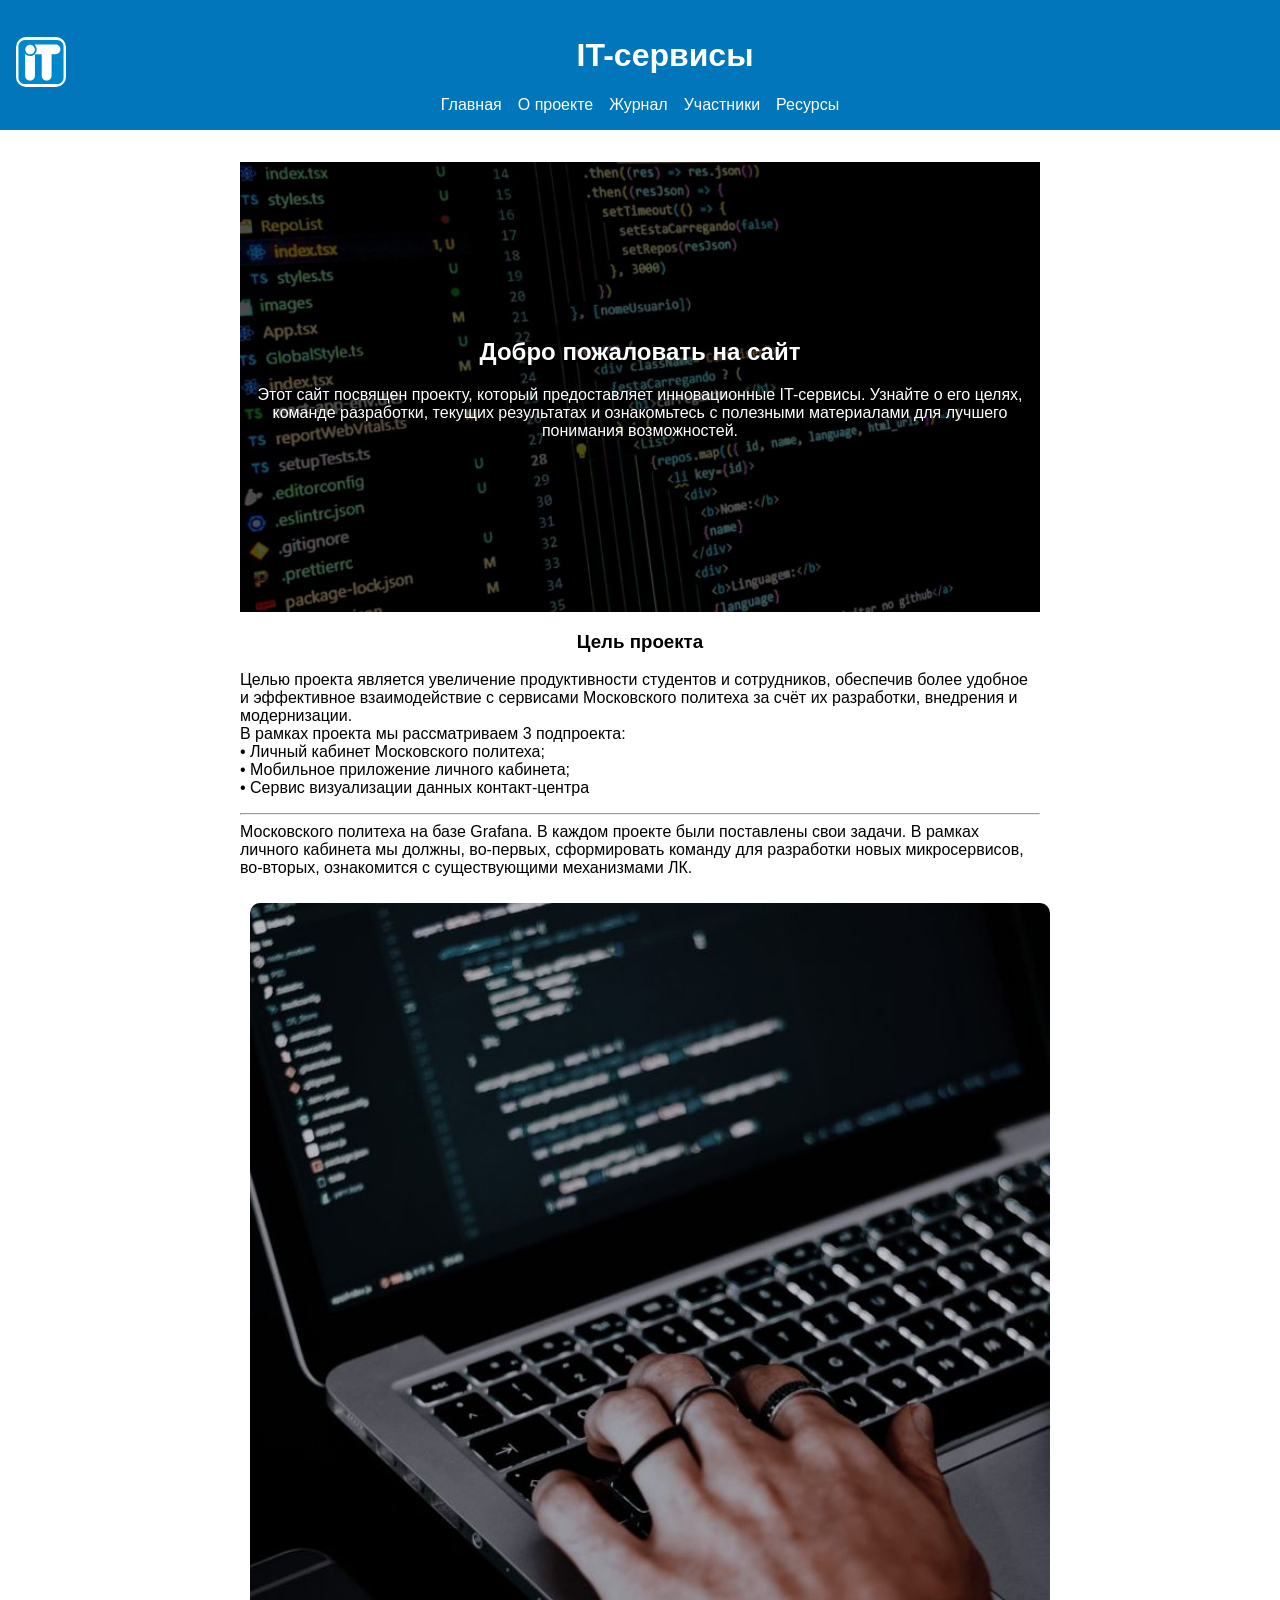
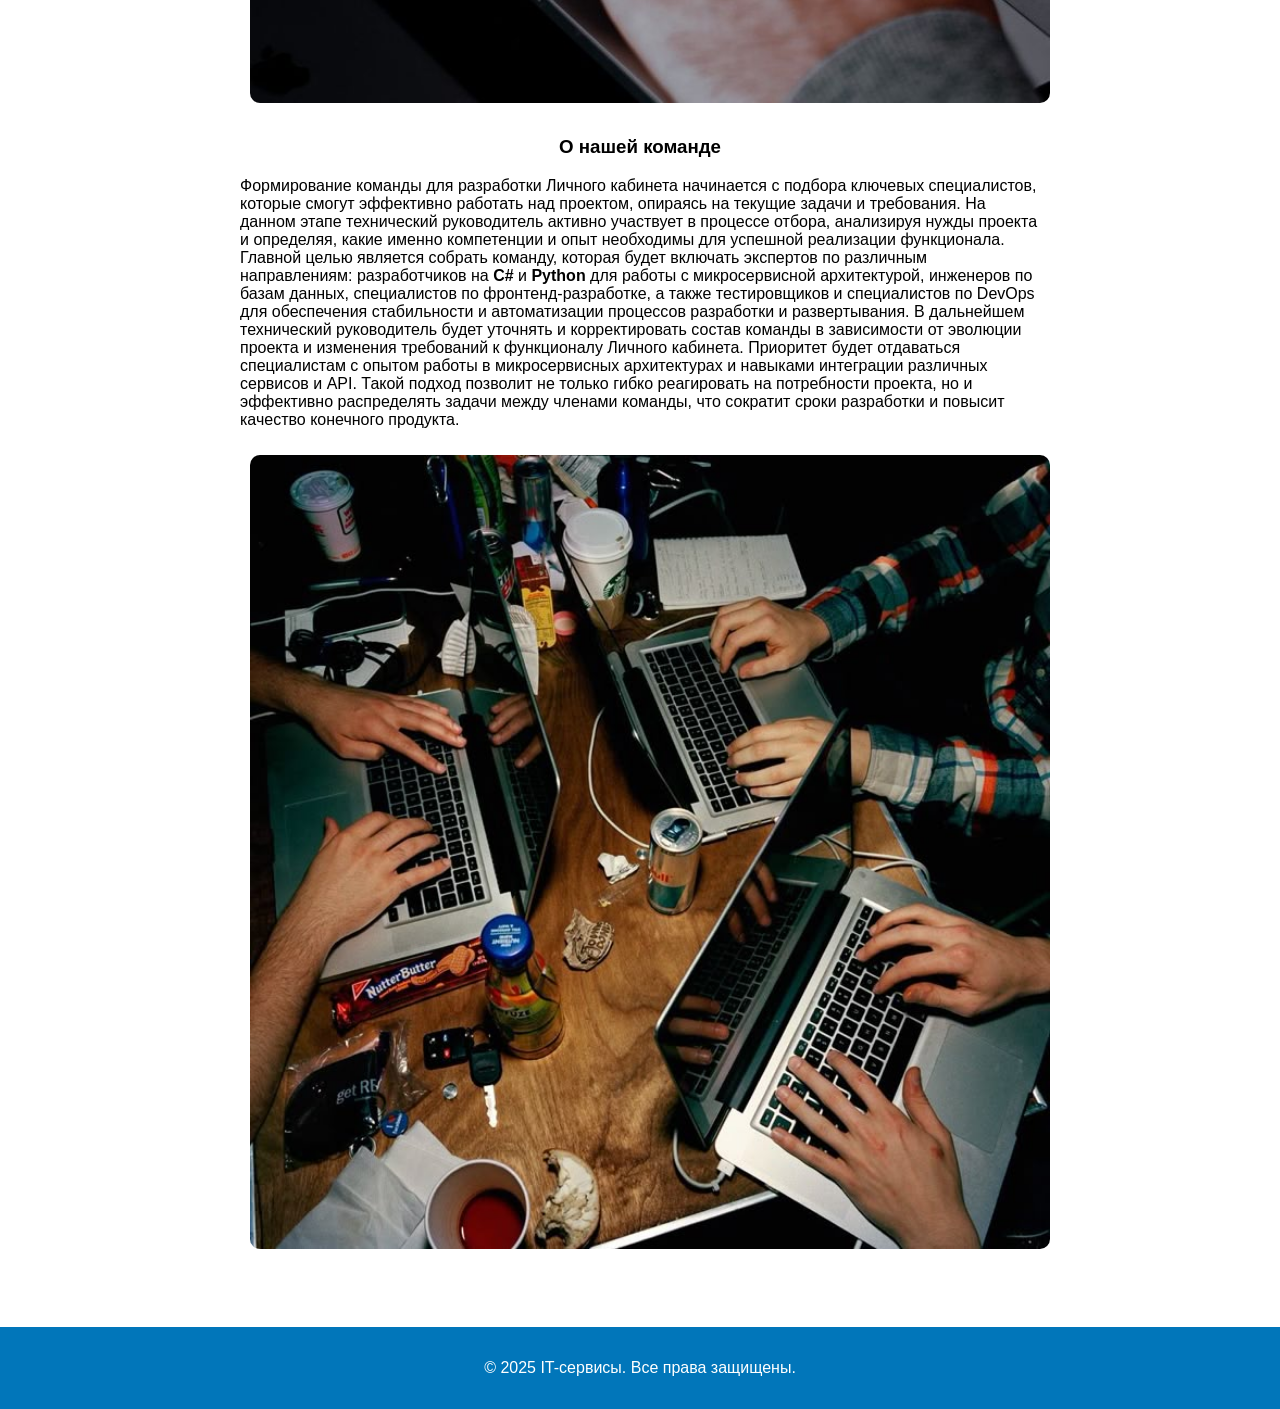
<file: site/html/Index.html>
<!DOCTYPE html>
<html lang="ru">
<head>
  <meta charset="UTF-8">
  <meta name="viewport" content="width=device-width, initial-scale=1.0">
  <title>IT-сервисы</title>
  <link rel="stylesheet" href="../css/home.css">
  <link rel="icon" type="image/png" href="../src/logo.jpg">
</head>
<body>
  <header>
    <h1> <img src="../src/it-2.svg" class="logo">IT-сервисы</h1>
    <nav>
      <ul>
        <li><a href="../html/Index.html">Главная</a></li>
        <li><a href="../html/about.html">О проекте</a></li>
        <li><a href="../html/journal.html">Журнал</a></li>
        <li><a href="../html/members.html">Участники</a></li>
        <li><a href="../html/resources.html">Ресурсы</a></li>
      </ul>
    </nav>
  </header>
  <main>
    <section class="intro">
      <div class="box-banner">
        <h2 class="banner">Добро пожаловать на сайт</h2>
        <p>Этот сайт посвящен проекту, который предоставляет инновационные IT-сервисы. Узнайте о его целях, 
          команде разработки, текущих результатах и ознакомьтесь с 
          полезными материалами для лучшего понимания возможностей.
        </p>
      </div>
    </section>
    <div class="box-about">
      <div class="box-txt">
        <h3>Цель проекта</h3>
        <p>
          Целью проекта является увеличение продуктивности 
          студентов и сотрудников, обеспечив более 
          удобное и эффективное взаимодействие с 
          сервисами Московского политеха за 
          счёт их разработки, внедрения и модернизации.<br/>
          В рамках проекта мы рассматриваем 3 подпроекта:<br/>
          •	Личный кабинет Московского политеха;<br/>
          •	Мобильное приложение личного кабинета;<br/>
          •	Сервис визуализации данных контакт-центра
          <hr/> 
          Московского политеха на базе Grafana.
          В каждом проекте были поставлены свои задачи.
          В рамках личного кабинета мы должны, 
          во-первых, сформировать 
          команду для разработки новых микросервисов, 
          во-вторых, ознакомится с существующими механизмами ЛК.
        </p>
      </div>
      <div class="box-img">
        <img src="../src/work.jpg" class="img">
      </div>
      <div class="box-txt">
        <h3>О нашей команде</h3>
        <p>
          Формирование команды для разработки Личного кабинета начинается 
          с подбора ключевых специалистов, которые смогут 
          эффективно работать над проектом, опираясь на текущие задачи и 
          требования. На данном этапе технический руководитель 
          активно участвует в процессе отбора, анализируя нужды 
          проекта и определяя, какие именно компетенции и опыт 
          необходимы для успешной реализации функционала. 
          Главной целью является собрать команду, которая будет 
          включать экспертов по различным направлениям: 
          разработчиков на <b>C#</b> и <b>Python</b> для работы с микросервисной 
          архитектурой, инженеров по базам данных, специалистов по 
          фронтенд-разработке, а также тестировщиков и специалистов по 
          DevOps для обеспечения стабильности и автоматизации процессов 
          разработки и развертывания.
          В дальнейшем технический руководитель будет уточнять и 
          корректировать состав команды в зависимости от эволюции 
          проекта и изменения требований к функционалу Личного кабинета. 
          Приоритет будет отдаваться специалистам с опытом работы в 
          микросервисных архитектурах и навыками интеграции 
          различных сервисов и API. Такой подход позволит не только 
          гибко реагировать на потребности проекта, но и эффективно 
          распределять задачи между членами команды, что сократит сроки 
          разработки и повысит качество конечного продукта.
        </p>
      </div>
      <div class="box-img">
        <img src="../src/team.jpg" class="img">
      </div>
    </div>
  </main>
  <footer>
    <p>&copy; 2025 IT-сервисы. Все права защищены.</p>
  </footer>
</body>
</html>
</file>
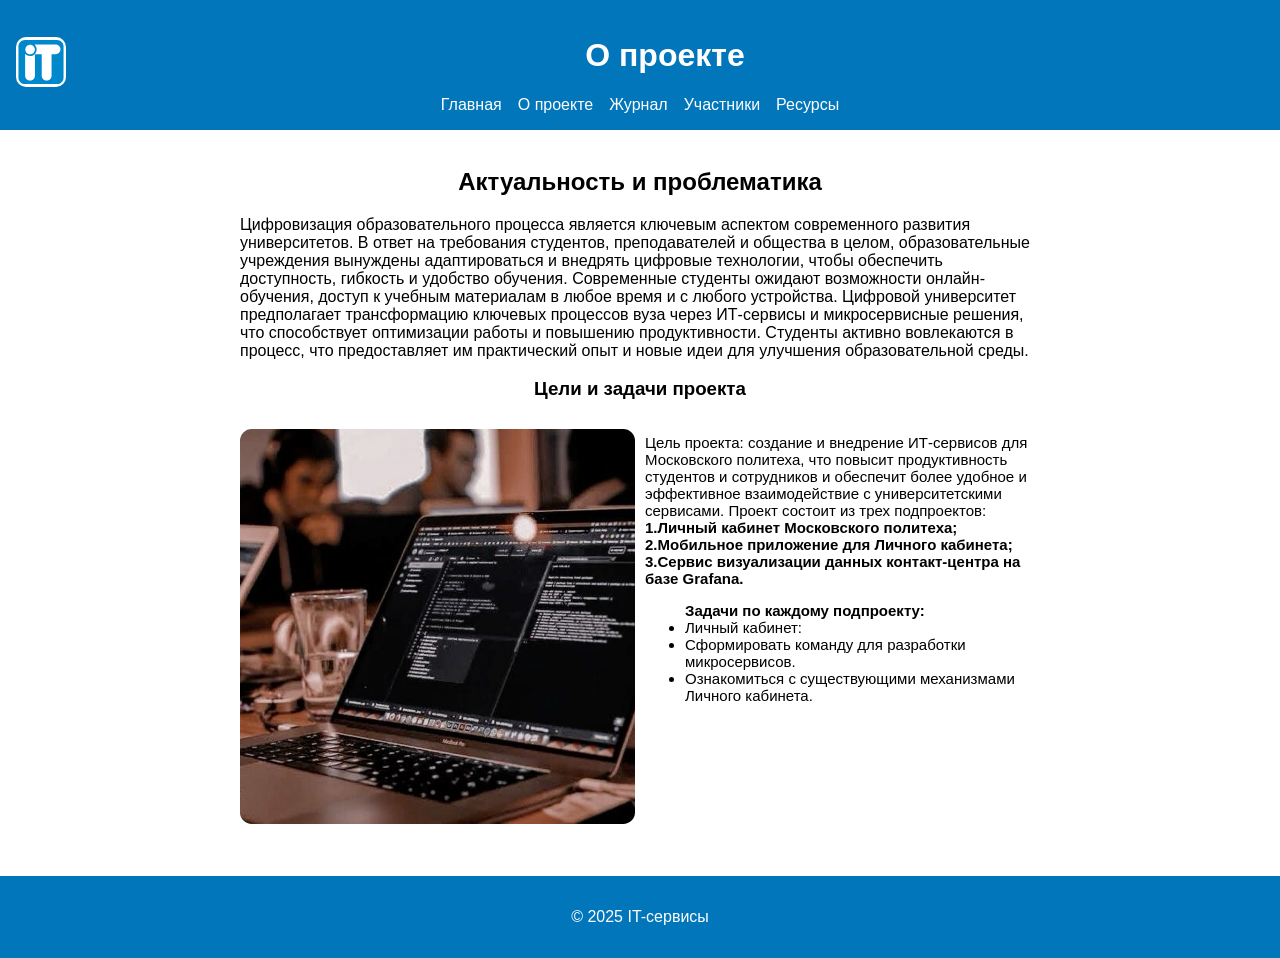
<file: site/html/about.html>
<!DOCTYPE html>
<html lang="ru">
<head>
  <meta charset="UTF-8">
  <title>О проекте</title>
  <link rel="stylesheet" href="../css/about.css">
  <link rel="icon" type="image/png" href="../src/it-2.svg">
</head>
<body>
  <header>
    <h1><img src="../src/it-2.svg" class="logo">О проекте</h1>
    <nav>
      <ul>
        <li><a href="../html/Index.html">Главная</a></li>
        <li><a href="../html/about.html">О проекте</a></li>
        <li><a href="../html/journal.html">Журнал</a></li>
        <li><a href="../html/members.html">Участники</a></li>
        <li><a href="../html/resources.html">Ресурсы</a></li>
      </ul>
    </nav>
  </header>
  <main>
    <section>
      <h2 class="banner">Актуальность и проблематика</h2>
      <p>
        Цифровизация образовательного процесса является ключевым аспектом 
        современного развития университетов. В ответ на требования 
        студентов, преподавателей и общества в целом, образовательные 
        учреждения вынуждены адаптироваться и внедрять цифровые технологии, 
        чтобы обеспечить доступность, гибкость и удобство обучения. 
        Современные студенты ожидают возможности онлайн-обучения, 
        доступ к учебным материалам в любое время и с любого устройства.
        Цифровой университет предполагает трансформацию ключевых 
        процессов вуза через ИТ-сервисы и микросервисные решения, что 
        способствует оптимизации работы и повышению продуктивности. 
        Студенты активно вовлекаются в процесс, что предоставляет им 
        практический опыт и новые идеи для улучшения образовательной среды.
      </p>
    </section>
    <div class="big-content">
      <h3 class="min-banner">Цели и задачи проекта</h3>
      <div class="box-content">
        <div class="box-img"><img src="../src/zadacha.jpg"  class="img"></div>
        <div class="box-txt">
          <p>
            Цель проекта: создание и внедрение ИТ-сервисов для 
            Московского политеха, что повысит продуктивность 
            студентов и сотрудников и обеспечит более удобное и 
            эффективное взаимодействие с университетскими сервисами.
            Проект состоит из трех подпроектов:<br/>
            <b>1.Личный кабинет Московского политеха;</b><br/>
            <b>2.Мобильное приложение для Личного кабинета;</b><br/>
            <b>3.Сервис визуализации данных контакт-центра на базе Grafana.</b>
            <b><ul>Задачи по каждому подпроекту:</b>
              <li>Личный кабинет:</li>
              <li>Сформировать команду для разработки микросервисов.</li>
              <li>Ознакомиться с существующими механизмами Личного кабинета.</li></ul>
          </p>
        </div>
      </div>
    </div>
  </main>
  <footer>
    <p>&copy; 2025 IT-сервисы</p>
  </footer>
</body>
</html>
</file>
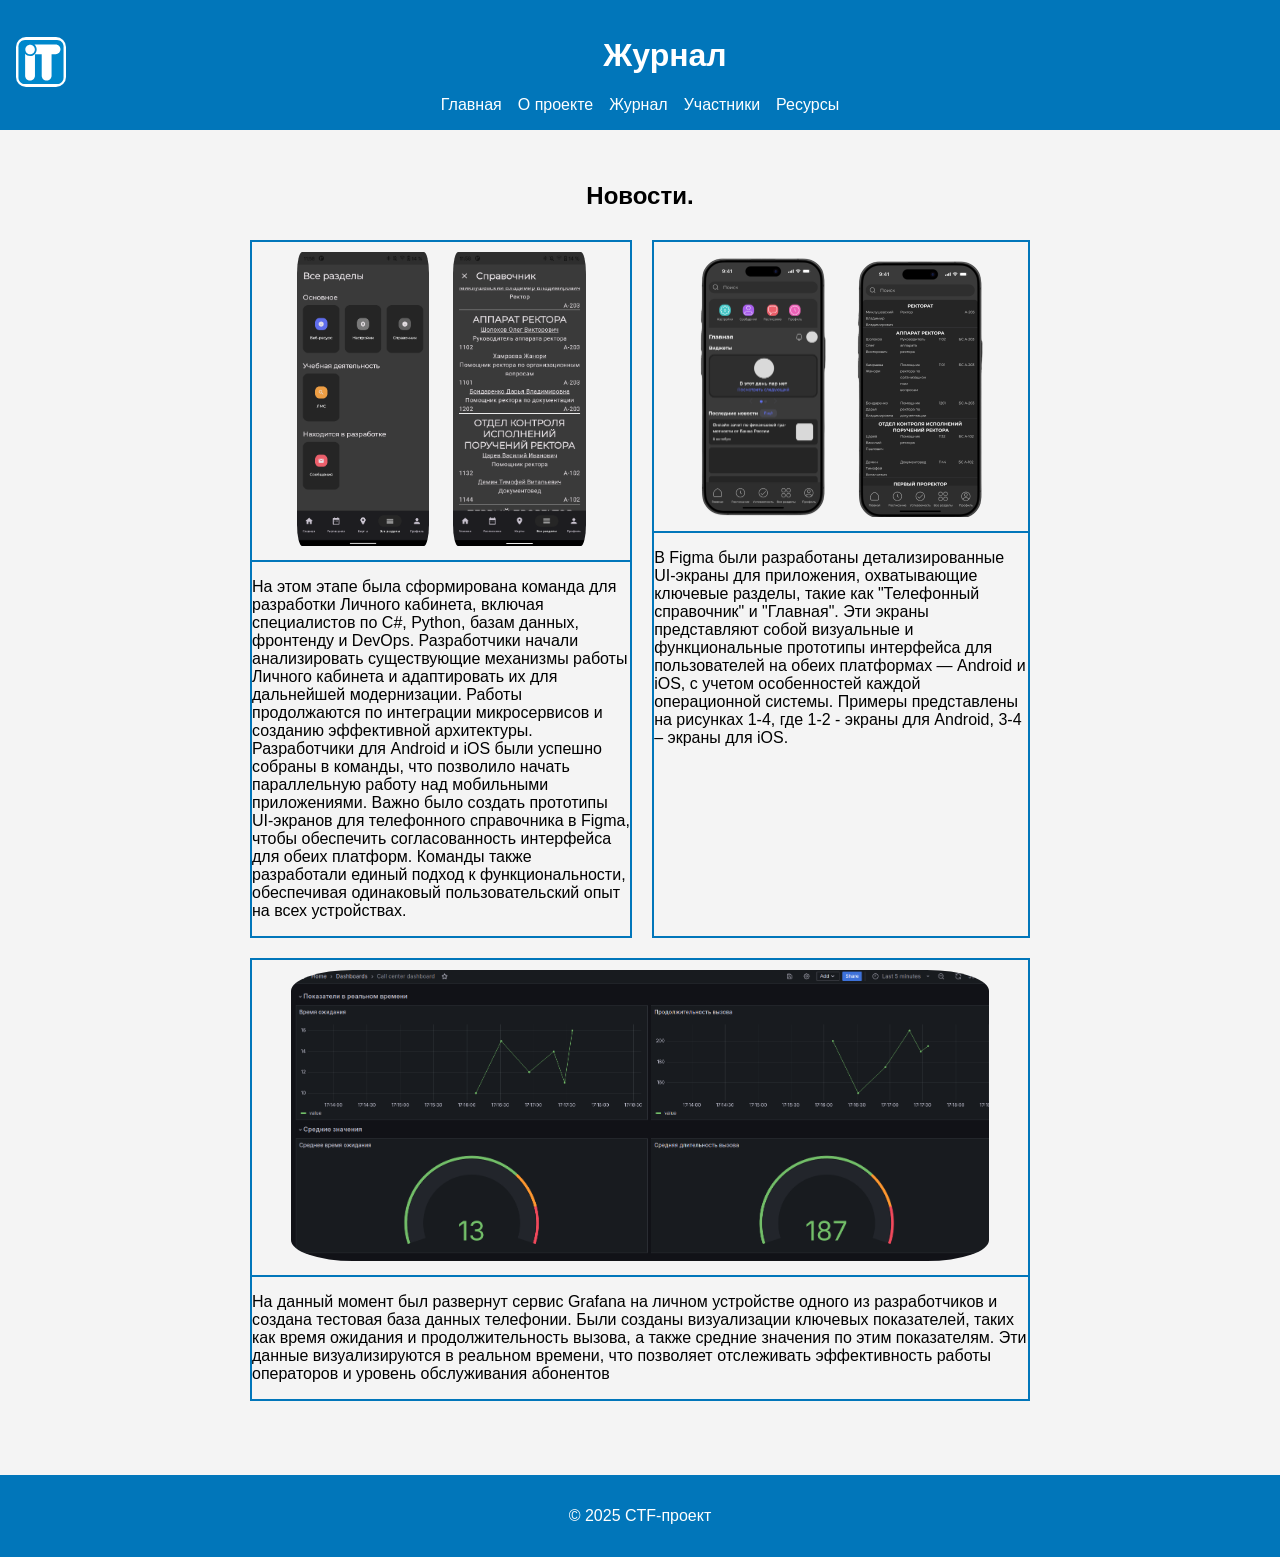
<file: site/html/journal.html>
<!DOCTYPE html>
<html lang="ru">
<head>
  <meta charset="UTF-8">
  <title>Журнал</title>
  <link rel="stylesheet" href="../css/magazin.css">
  <link rel="icon" type="image/png" href="../src/it-2.svg">
</head>
<body>
  <header>
    <h1><img src="../src/it-2.svg" class="logo">Журнал</h1>
    <nav>
      <ul>
        <li><a href="../html/Index.html">Главная</a></li>
        <li><a href="../html/about.html">О проекте</a></li>
        <li><a href="../html/journal.html">Журнал</a></li>
        <li><a href="../html/members.html">Участники</a></li>
        <li><a href="../html/resources.html">Ресурсы</a></li>
      </ul>
    </nav>
  </header>
  <main>
    <section>
      <h2 class="banner">Новости.</h2>
      <div class="big-box">
        <div class="box-content">
          <div class="box-news">
            <img src="../src/opisaniye1.png"  class="photo">
            <img src="../src/opisaniye2.png" class="photo">
          </div>
          <div class="box-txt2">
            <p>
              На этом этапе была сформирована команда для разработки Личного кабинета, 
              включая специалистов по C#, Python, базам данных, фронтенду и DevOps. 
              Разработчики начали анализировать существующие механизмы работы 
              Личного кабинета и адаптировать их для дальнейшей модернизации. 
              Работы продолжаются по интеграции микросервисов и созданию 
              эффективной архитектуры.
              Разработчики для Android и iOS были успешно собраны в команды, 
              что позволило начать параллельную работу над мобильными приложениями. 
              Важно было создать прототипы UI-экранов для телефонного справочника в Figma, 
              чтобы обеспечить согласованность интерфейса для обеих платформ. 
              Команды также разработали единый подход к функциональности, 
              обеспечивая одинаковый пользовательский опыт на всех устройствах.
            </p>
          </div>
        </div>
        <div class="box-content">
          <div class="box-news">
            <img src="../src/opisaniye3.png"  class="photo">
            <img src="../src/opisaniye4.png" class="photo">
          </div>
          <div class="box-txt2">
            <p>
              В Figma были разработаны детализированные UI-экраны 
              для приложения, охватывающие ключевые разделы, 
              такие как "Телефонный справочник" и "Главная". 
              Эти экраны представляют собой визуальные и 
              функциональные прототипы интерфейса для пользователей 
              на обеих платформах — Android и iOS, с 
              учетом особенностей каждой операционной системы. 
              Примеры представлены на рисунках 1-4, где 1-2  -  
              экраны для Android, 3-4 – экраны для  iOS. 
            </p>
          </div>
        </div>
        <div class="box-content3">
          <div class="box-news">
            <img src="../src/opisaniye5.png" class="photo2">
          </div>
          <div class="box-txt2">
            <p>
              На данный момент был развернут сервис Grafana на личном устройстве 
              одного из разработчиков и создана тестовая база данных телефонии. 
              Были созданы визуализации ключевых показателей, 
              таких как время ожидания и продолжительность вызова, 
              а также средние значения по этим показателям. Эти данные 
              визуализируются в реальном времени, что позволяет отслеживать 
              эффективность работы операторов и уровень обслуживания абонентов
            </p>
          </div>
        </div>
      </div>
    </section>
  </main>
  <footer>
    <p>&copy; 2025 CTF-проект</p>
  </footer>
</body>
</html>
</file>
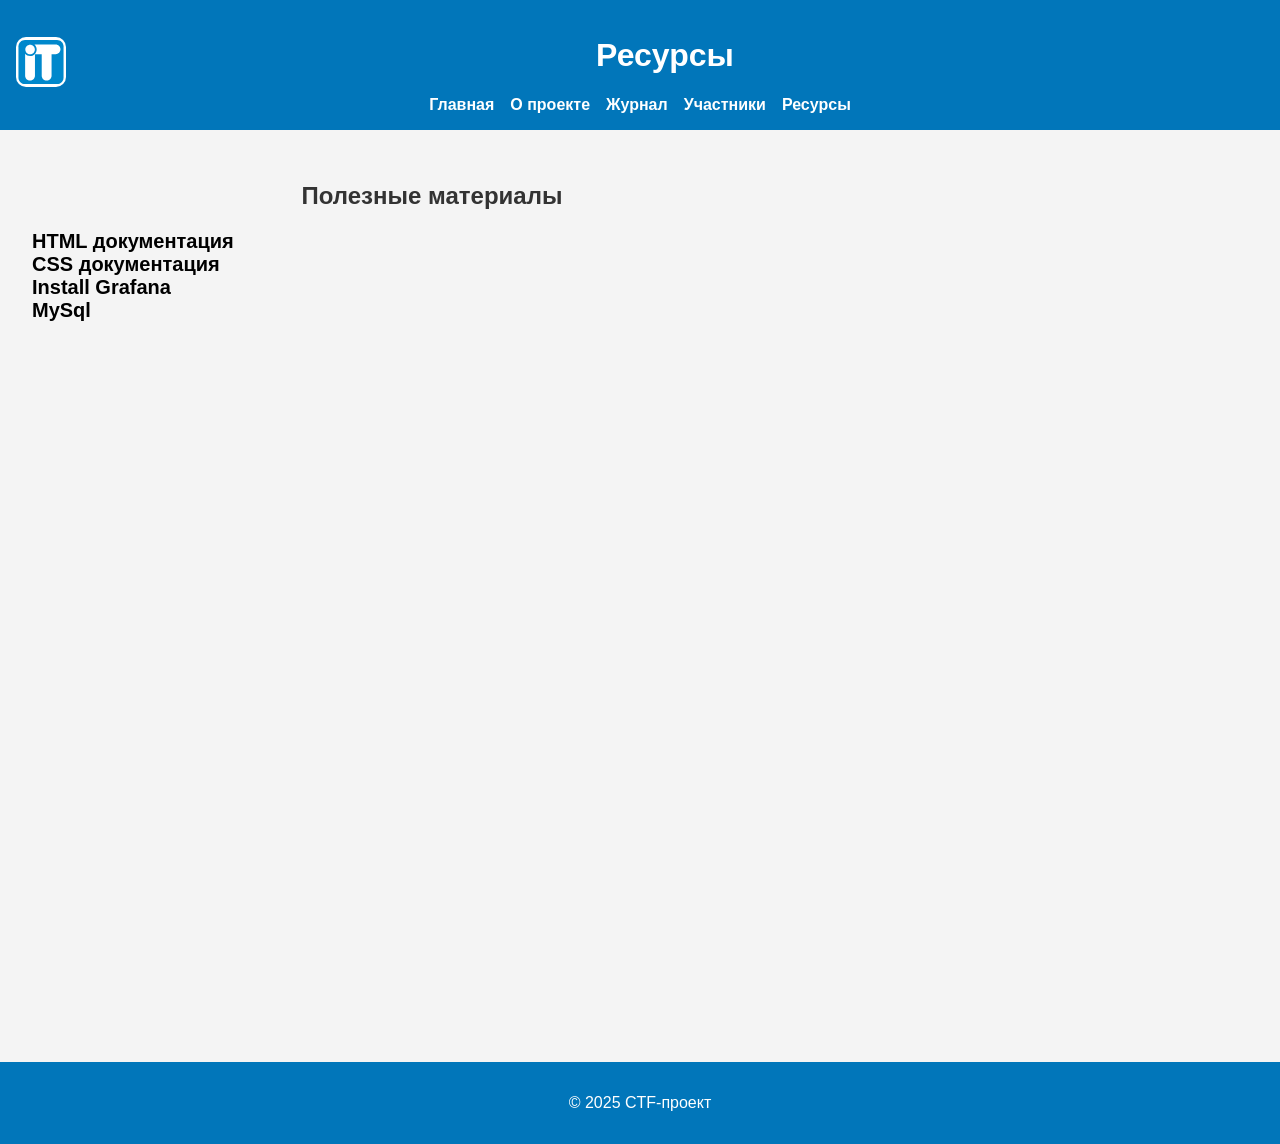
<file: site/html/resources.html>
<!DOCTYPE html>
<html lang="ru">
<head>
  <meta charset="UTF-8">
  <title>Ресурсы</title>
  <link rel="stylesheet" href="../css/resources.css">
  <link rel="icon" type="image/png" href="../src/it-2.svg">
</head>
<body>
  <header>
    <h1><img src="../src/it-2.svg" class="logo">Ресурсы</h1>
    <nav>
      <ul>
        <li><a href="../html/Index.html">Главная</a></li>
        <li><a href="../html/about.html">О проекте</a></li>
        <li><a href="../html/journal.html">Журнал</a></li>
        <li><a href="../html/members.html">Участники</a></li>
        <li><a href="../html/resources.html">Ресурсы</a></li>
      </ul>
    </nav>
  </header>
  <div class="big-box">
    <main>
        <h2>Полезные материалы</h2>
        <div class="box-content">
          <div class="content">
            <div class="box-txt">
              <a href="https://developer.mozilla.org/ru/docs/Web/HTML" target="_blank">HTML документация</a>
            </div>
          </div>
          <div class="content">
            <div class="box-txt">
              <a href="https://developer.mozilla.org/ru/docs/Web/CSS" target="_blank">CSS документация</a>
            </div>
          </div>
          <div class="content">
            <div class="box-txt">
              <a href="https://grafana.com/docs/grafana/latest/setup-grafana/installation/" target="_blank">Install Grafana</a>
            </div>
          </div>
          <div class="content">
            <div class="box-txt">
              <a href="https://www.sqlmanager.ru/products/mysql/manager/resources/system" target="_blank">MySql</a>
            </div>
          </div>
        </div>
    </main>
  </div>
  <footer>
    <p>&copy; 2025 CTF-проект</p>
  </footer>
</body>
</html>
</file>
<file: site/css/home.css>
body {
    font-family: Arial, sans-serif;
    margin: 0;
    padding: 0;
    background: white;
    color: black;
  }
  
  header {
    background: rgb(1, 118, 186);
    color: white;
    padding: 1rem;
    text-align: center;
    position: sticky;
    top:0;
    z-index: 100;
  }
  
  nav ul {
    list-style: none;
    padding: 0;
    margin: 0;
    display: flex;
    justify-content: center;
    gap: 1rem;
  }
  
  nav ul li a {
    color: white;
    text-decoration: none;
  }
  nav ul li a:hover{
    background-color:red;
    border:2px solid white;
    border-radius: 10px;
    cursor:pointer;
    transition: 0.5s;
    padding:5px 10px;
    color:white;
    text-decoration: none;
  }
  
  nav ul li a:hover {
    text-decoration: underline;
  }
  
  main {
    padding: 2rem;
    max-width: 800px;
    margin: auto;
  }
  
  footer {
    background: rgb(1, 118, 186);
    color: white;
    text-align: center;
    padding: 1rem;
    margin-top: 2rem;
  }
  a{
    text-decoration: none;
    color:black;
  }
  button{
    background:none;
    border: none;
    color:black;
    font-size: 15px;
    font-weight: bold;
    margin-top: 5px;
  }
  button:hover{
    background-color: darkblue;
    color:greenyellow;
    border:2px solid greenyellow;
    margin:2px;
    font-size:15px;
    padding:5px;
    cursor: pointer;
    transition: 0.5s;
    border-radius: 10px;
  }
h3{
  text-align: center;
}
.banner{
  text-align: center;
}
.intro{
  background-image: url('../src/prog.jpg');
  background-size: cover; 
  background-position: center; 
  height: 50vh; 
  display: flex; 
  align-items: center;
  justify-content: center;
  color: white;
  text-align: center;
  position: relative;
}
.intro::before{
  content: "";
  position: absolute;
  top: 0;
  left: 0;
  height: 100%;
  width: 100%;
  background-color: rgba(0,0,0,0.5);
  z-index: 1;
  border-radius: 10px;
}
.box-banner{
  position: relative;
  z-index: 2;
}
.logo{
  border-radius: 10px;
  width: 50px;
  float:left;
}
.img{
  width: 100%;
  border-radius: 20px;
  padding:10px 10px;
}

.box-img{
  margin-top:10px
}
.box-video{
  display: flex;
  justify-content: center;
}
.video{
  margin:10px 10px;
}
</file>
<file: site/css/about.css>
body {
    font-family: Arial, sans-serif;
    margin: 0;
    padding: 0;
    background: white;
    color: black;
  }
  
  header {
    background: rgb(1, 118, 186);
    color: white;
    padding: 1rem;
    text-align: center;
    border-bottom: 2px solid white;
    position: sticky;
    top:0;
    z-index: 100;
  }
  
  nav ul {
    list-style: none;
    padding: 0;
    margin: 0;
    display: flex;
    justify-content: center;
    gap: 1rem;
  }
  
  nav ul li a {
    color: white;
    text-decoration: none;
  }
  
  nav ul li a:hover {
    text-decoration: underline;
  }
  
  main {
    padding: 1rem;
    max-width: 800px;
    margin: auto;
  }
  
  footer {
    background: rgb(1, 118, 186);
    color: white;
    text-align: center;
    padding: 1rem;
    margin-top: 2rem;
  }
  a{
    color:black;
    text-decoration: none;
  }
.banner{
  text-align: center;
}
.container{
  display: grid;
  grid-template-columns: repeat(2, 1fr);
  justify-content: center;
  gap:40px;
  margin:10px;
  align-items:center;
}
.box-topics{
  border:2px solid black;
  border-radius: 3%;
  justify-content: center;
  margin:2px;
}
.box-topics:hover{
  background-color: darkblue;
  color:greenyellow;
  border:2px solid greenyellow;
  transition: 0.5s;
}
.min-banner{
  text-align: center;
}
.box-content{
 display: flex;
}
.box-txt{
  float: right;
  flex: 1;
  font-size: 15px;
}
.box-img{
  margin-top: 10px;
  float: left;
  padding-right: 10px;
  flex: 1;
}
.img{
  border-radius: 3%;
  width: 100%;
}
.logo{
  border-radius: 10px;
  width: 50px;
  float:left;
}
nav ul li a:hover{
  background-color:red;
  border:2px solid white;
  border-radius: 10px;
  cursor:pointer;
  transition: 0.5s;
  padding:5px 10px;
  color:white;
  text-decoration: none;
}
.box-img2{
  display: flex;
  flex: 1;
  justify-content: center;
  align-items: center;
}
.photo{
  width: 30%;
  padding:10px 10px;
 border-radius: 10%;
}
.photo2{
  width: 100%;
}
.box-txt2{
 padding-left:15%;
 padding-right:15%;
}
</file>
<file: site/css/magazin.css>
body {
    font-family: Arial, sans-serif;
    margin: 0;
    padding: 0;
    background: #f4f4f4;
    color: black;

  }
  
  header {
    background: rgb(1, 118, 186);
    color: white;
    padding: 1rem;
    text-align: center;
    position: sticky;
    top:0;
    z-index: 100;
  }
  
  nav ul {
    list-style: none;
    padding: 0;
    margin: 0;
    display: flex;
    justify-content: center;
    gap: 1rem;
  }
  
  nav ul li a {
    color: white;
    text-decoration: none;
  }
  
  nav ul li a:hover {
    background-color:red;
    border:2px solid white;
    border-radius: 10px;
    cursor:pointer;
    transition: 0.5s;
    padding:5px 10px;
    color:white;
    text-decoration: underline;
  }
  
  main {
    padding: 2rem;
    max-width: 800px;
    margin: auto;
  }
  
  footer {
    background: rgb(1, 118, 186);
    color: white;
    text-align: center;
    padding: 1rem;
    margin-top: 2rem;
  }
.banner{
  text-align: center;
}
.logo{
  border-radius: 10px;
  width: 50px;
  float:left;
}
.big-box{
  display: grid;
  grid-column: repeat(3,1fr);
}
.box-content{
  border:2px solid rgb(1, 118, 186);
  margin:10px 10px;
}
.box-content3{
  border:2px solid rgb(1, 118, 186);
  margin:10px 10px;
  grid-column: 1 / 3;
}

.box-news{
  text-align: center;
  border-bottom:2px solid rgb(1, 118, 186);
}
.photo{
  width: 35%;
  padding:10px 10px;
 border-radius: 10%;
}
.photo2{
  width: 90%;
  padding:10px 10px;
  border-radius: 10%;
}
</file>
<file: site/css/resources.css>
html{
  height: 100%;
}
body {
    font-family: Arial, sans-serif;
    margin: 0;
    padding: 0;
    background: #f4f4f4;
    color: #333;
    height: 100%;
  }
  
  header {
    background: rgb(1, 118, 186);
    color: white;
    padding: 1rem;
    text-align: center;
  }
  
  nav ul {
    list-style: none;
    padding: 0;
    margin: 0;
    display: flex;
    justify-content: center;
    gap: 1rem;
  }
  
  nav ul li a {
    color: white;
    text-decoration: none;
  }
  
  nav ul li a:hover {
    text-decoration: underline;
    background-color:red;
    border:2px solid white;
    border-radius: 10px;
    cursor:pointer;
    transition: 0.5s;
    padding:5px 10px;
    color:white;
  }
  .big-box{
    min-height: 100%;
    display: flex;
    flex-direction: column;
  }
  main {
    flex-grow: 1;
    flex:1 0 auto;
    padding: 2rem;
    max-width: 800px;
  }
  a{
    text-decoration: none;
    color:black;
    font-family: Arial, Helvetica, sans-serif;
    font-weight: bold;
  }
  a:hover{
    color:rgb(1, 118, 186);
    cursor: pointer;
  }
  footer {
    background: rgb(1, 118, 186);
    color: white;
    text-align: center;
    padding: 1rem;
    margin-top: 2rem;
  }
  .logo{
    border-radius: 10px;
    width: 50px;
    float:left;
  }
  .content{
    display: flex;
  }
  .box-img{
    margin-right:10px;
    margin-bottom:10px;
  }
  .icon{
    width: 150px;
    height: 150px;
    border-radius: 5px;
    border:2px solid black;
  }
  .box-txt{
    display: flex;
    justify-content: center;
    align-items: center;
    font-size: 20px;
  }
  h2{
    text-align: center;
  }
</file>
